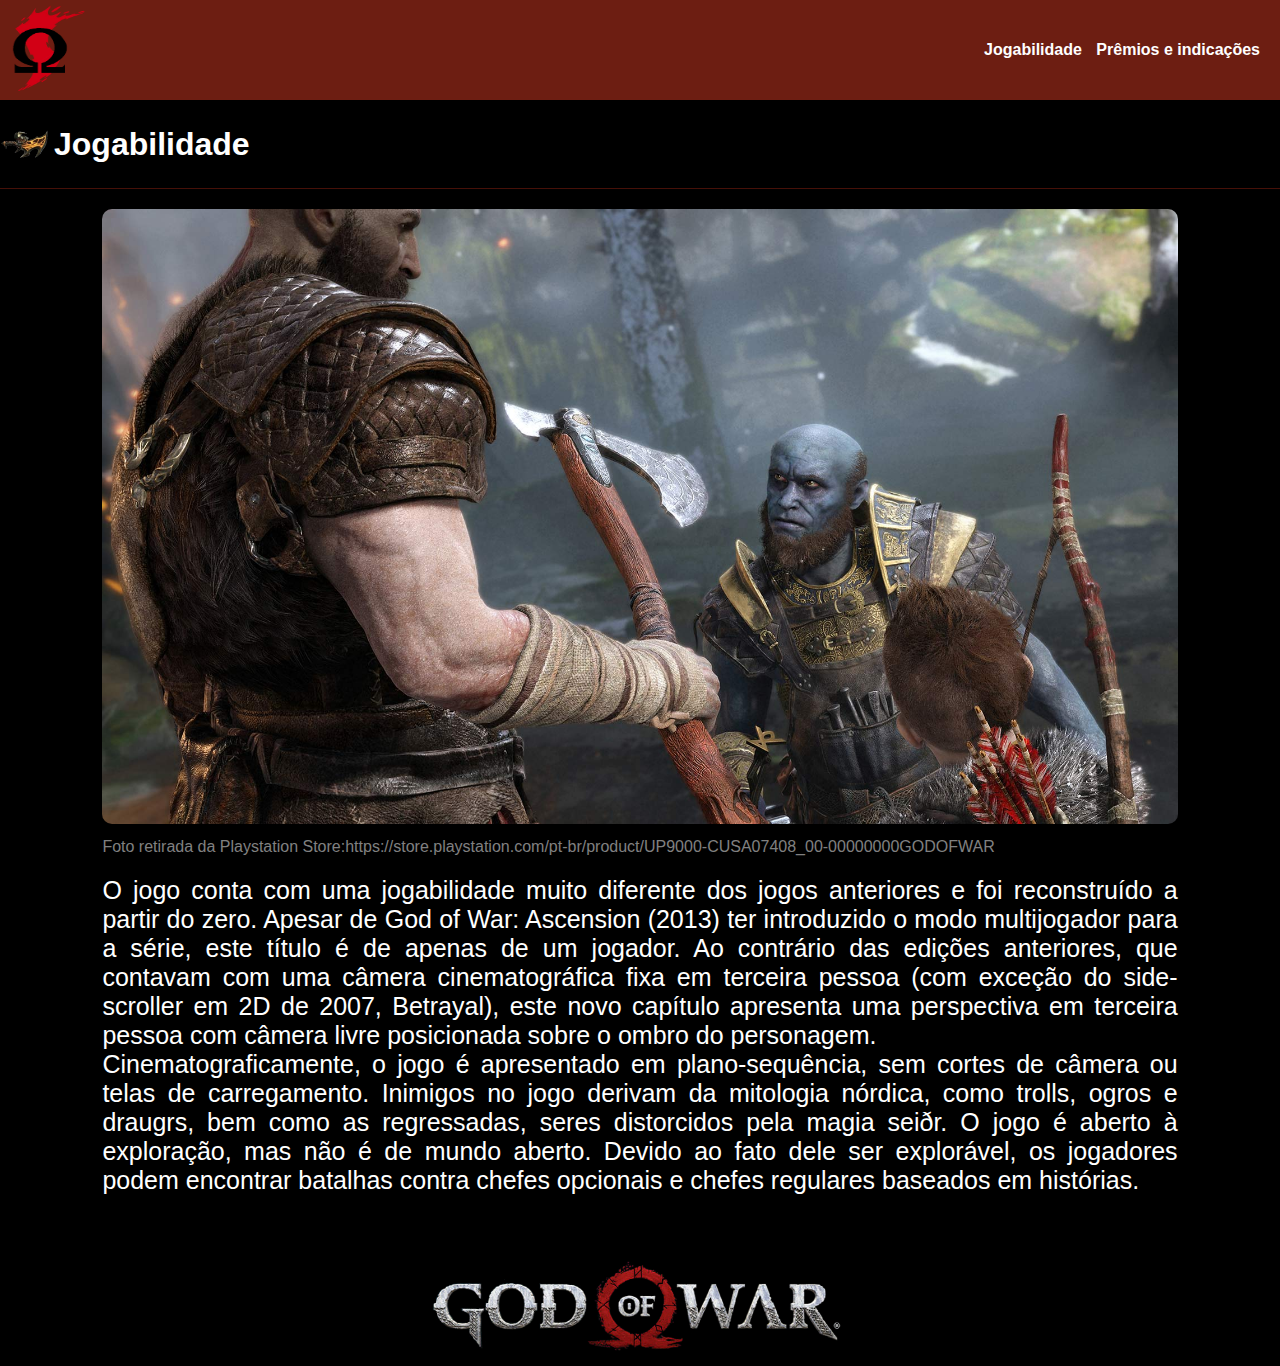
<file: jogabilidade.html>
<!DOCTYPE html>
<html lang="en">
<head>
    <meta charset="UTF-8">
    <meta http-equiv="X-UA-Compatible" content="IE=edge">
    <meta name="viewport" content="width=device-width, initial-scale=1.0">
    <title>Jogabilidade GOW</title>
    <link rel="stylesheet" href="pg2.css">
</head>
<body>
<header class="cabeçalho">
    <a class="imagem" href="index.html">
        <img src="logoc.png" alt="">
    </a>
    <nav class="menu">
        <a href="jogabilidade.html">Jogabilidade</a>
        <a href="premioseindicaçoes.html">Prêmios e indicações</a>
    
    </nav>
</header>
<main class="primeirasessao">
    <div class="container">
        <img class="lamina" src="lamina1.png" alt="" title="https://br.pinterest.com/dwellington349/lâminas-do-caos/">
        <h1 class="tituloprincipal">Jogabilidade</h1>
    </div>  
    <div class="segundasessao">
        <img class="img1" src="imagem1.jpg" alt="" title="https://store.playstation.com/pt-br/product/UP9000-CUSA07408_00-00000000GODOFWAR">
        <p class="credito2">Foto retirada da Playstation Store:https://store.playstation.com/pt-br/product/UP9000-CUSA07408_00-00000000GODOFWAR </p>
        <p class="p2">
            O jogo conta com uma jogabilidade muito diferente dos jogos anteriores e foi reconstruído a partir do zero.
            Apesar de God of War: Ascension (2013) ter introduzido o modo multijogador para a série, este título é de 
            apenas de um jogador. Ao contrário das edições anteriores, que contavam com uma câmera cinematográfica 
            fixa em terceira pessoa (com exceção do side-scroller em 2D de 2007, Betrayal), este novo capítulo 
            apresenta uma perspectiva em terceira pessoa com câmera livre posicionada sobre o ombro do personagem.
            <br>Cinematograficamente, o jogo é apresentado em plano-sequência, sem cortes de câmera ou telas de 
            carregamento. Inimigos no jogo derivam da mitologia nórdica, como trolls, ogros e draugrs, bem como 
            as regressadas, seres distorcidos pela magia seiðr. O jogo é aberto à exploração, mas não é de mundo 
            aberto. Devido ao fato dele ser explorável, os jogadores podem encontrar batalhas contra chefes opcionais
            e chefes regulares baseados em histórias.
        </p>
    </div>
</main>
</body>
    <footer>
        <img src="logo god of war.png" alt="" title="https://pt.wikipedia.org/wiki/Ficheiro:God_of_War_2018_logo.png">
    </footer>
</html>
</file>
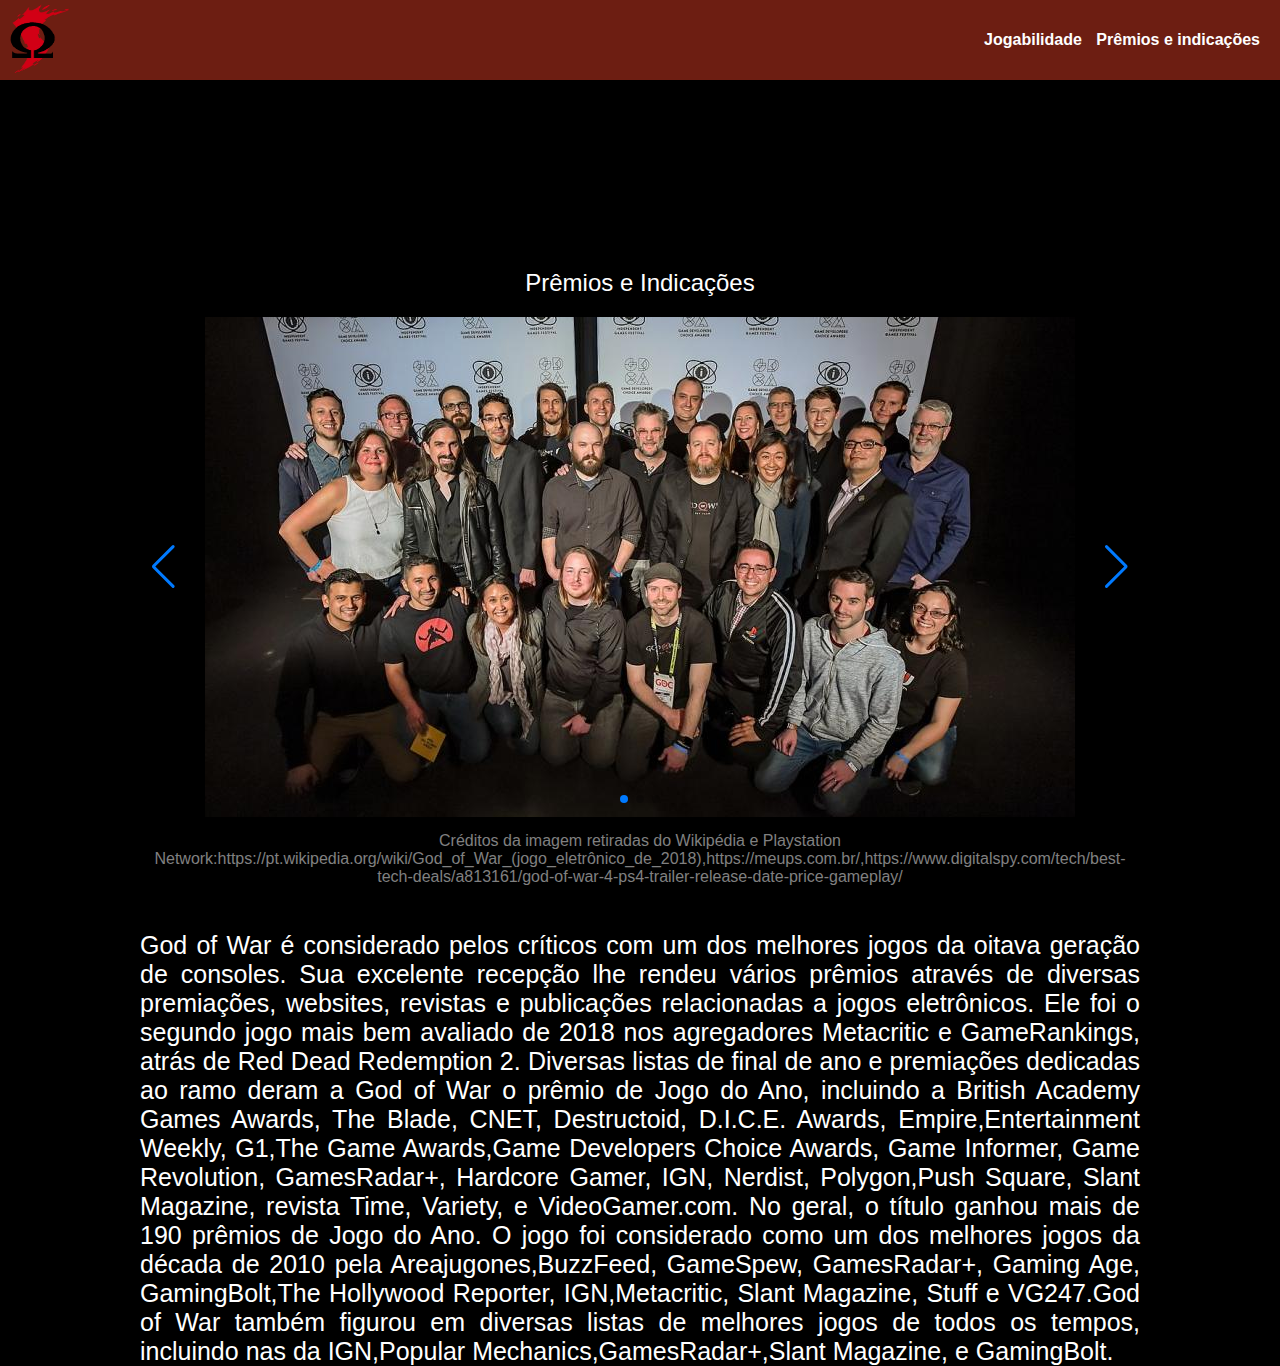
<file: premioseindicaçoes.html>
<!DOCTYPE html>
<html lang="pt-br">
<head>
  <meta charset="UTF-8">
  <meta http-equiv="X-UA-Compatible" content="IE=edge">
  <meta name="viewport" content="width=device-width, initial-scale=1.0">
  <title>Prêmios e Indicações</title>
  <link
    rel="stylesheet"
    href="https://unpkg.com/swiper@8/swiper-bundle.min.css"
  />
  <link rel="stylesheet" href="pg3.css">
</head>
<body>
    <header>
        <a href="index.html">
            <img src="logoc.png" alt="">
        </a>
        <nav class="menu">
            <a href="jogabilidade.html">Jogabilidade</a>
            <a href="premioseindicaçoes.html">Prêmios e indicações</a>
        
        </nav>
    </header>
  <main>
    <span>Prêmios e Indicações</span>
    <div class="swiper">
        <div class="swiper-wrapper">
          <div class="swiper-slide">
            <div class="project-img">
              <img src="vencedores.jpg" alt="Foto 01" title="https://pt.wikipedia.org/wiki/God_of_War_(jogo_eletrônico_de_2018)">
            </div>
          </div>
          <div class="swiper-slide">
            <div class="project-img">
              <img src="Guerra.jpg" alt="Foto 02" title="https://www.digitalspy.com/tech/best-tech-deals/a813161/god-of-war-4-ps4-trailer-release-date-price-gameplay/">
            </div>
          </div>
          <div class="swiper-slide">
            <div class="project-img">
              <img src="Godofwar4.jpg" alt="Foto 03" title="https://meups.com.br/">
            </div>
          </div>
        </div>
      
      <div class="swiper-button-next"></div>
      <div class="swiper-button-prev"></div>
      <div class="swiper-pagination"></div>
    </div>
    <p class="credito1">Créditos da imagem retiradas do Wikipédia e Playstation Network:https://pt.wikipedia.org/wiki/God_of_War_(jogo_eletrônico_de_2018),https://meups.com.br/,https://www.digitalspy.com/tech/best-tech-deals/a813161/god-of-war-4-ps4-trailer-release-date-price-gameplay/</p>
    <p class="texto">
        God of War é considerado pelos críticos com um dos melhores jogos da oitava geração de consoles. Sua excelente recepção lhe 
        rendeu vários prêmios através de diversas premiações, websites, revistas e publicações relacionadas a jogos eletrônicos. 
        Ele foi o segundo jogo mais bem avaliado de 2018 nos agregadores Metacritic e GameRankings, atrás de Red Dead Redemption 2. 
        Diversas listas de final de ano e premiações dedicadas ao ramo deram a God of War o prêmio de Jogo do Ano, incluindo a British 
        Academy Games Awards, The Blade, CNET, Destructoid, D.I.C.E. Awards, Empire,Entertainment Weekly,
         G1,The Game Awards,Game Developers Choice Awards, Game Informer, Game Revolution, GamesRadar+,
         Hardcore Gamer, IGN, Nerdist, Polygon,Push Square, Slant Magazine, revista Time,
         Variety, e VideoGamer.com. No geral, o título ganhou mais de 190 prêmios de Jogo do Ano. O jogo foi considerado 
         como um dos melhores jogos da década de 2010 pela Areajugones,BuzzFeed, GameSpew, GamesRadar+, Gaming Age, 
         GamingBolt,The Hollywood Reporter, IGN,Metacritic, Slant Magazine, Stuff e VG247.God of War também figurou em diversas listas 
         de melhores jogos de todos os tempos, incluindo nas da IGN,Popular Mechanics,GamesRadar+,Slant Magazine, e GamingBolt.
    </p>
  </main>


  <script src="https://unpkg.com/swiper@8/swiper-bundle.min.js"></script>
  <script src="script.js"></script>
</body>
</html>
</file>
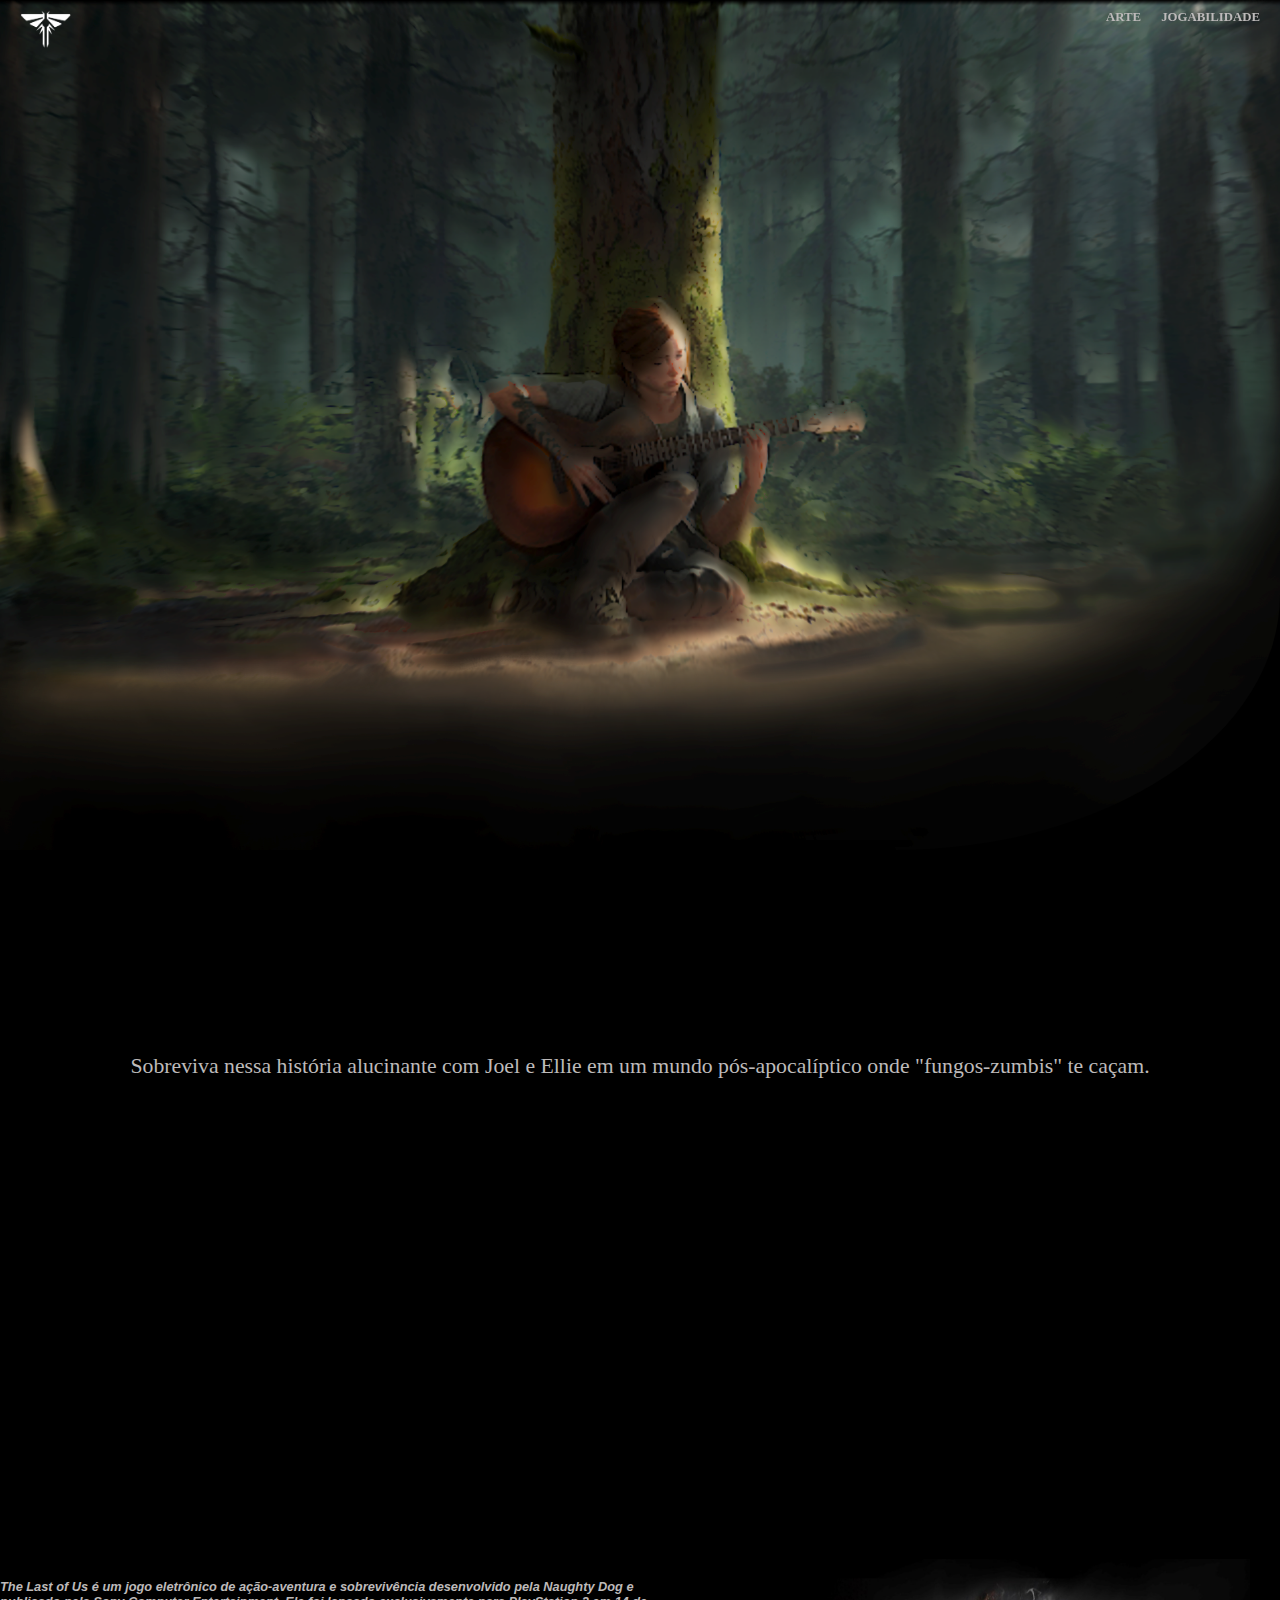
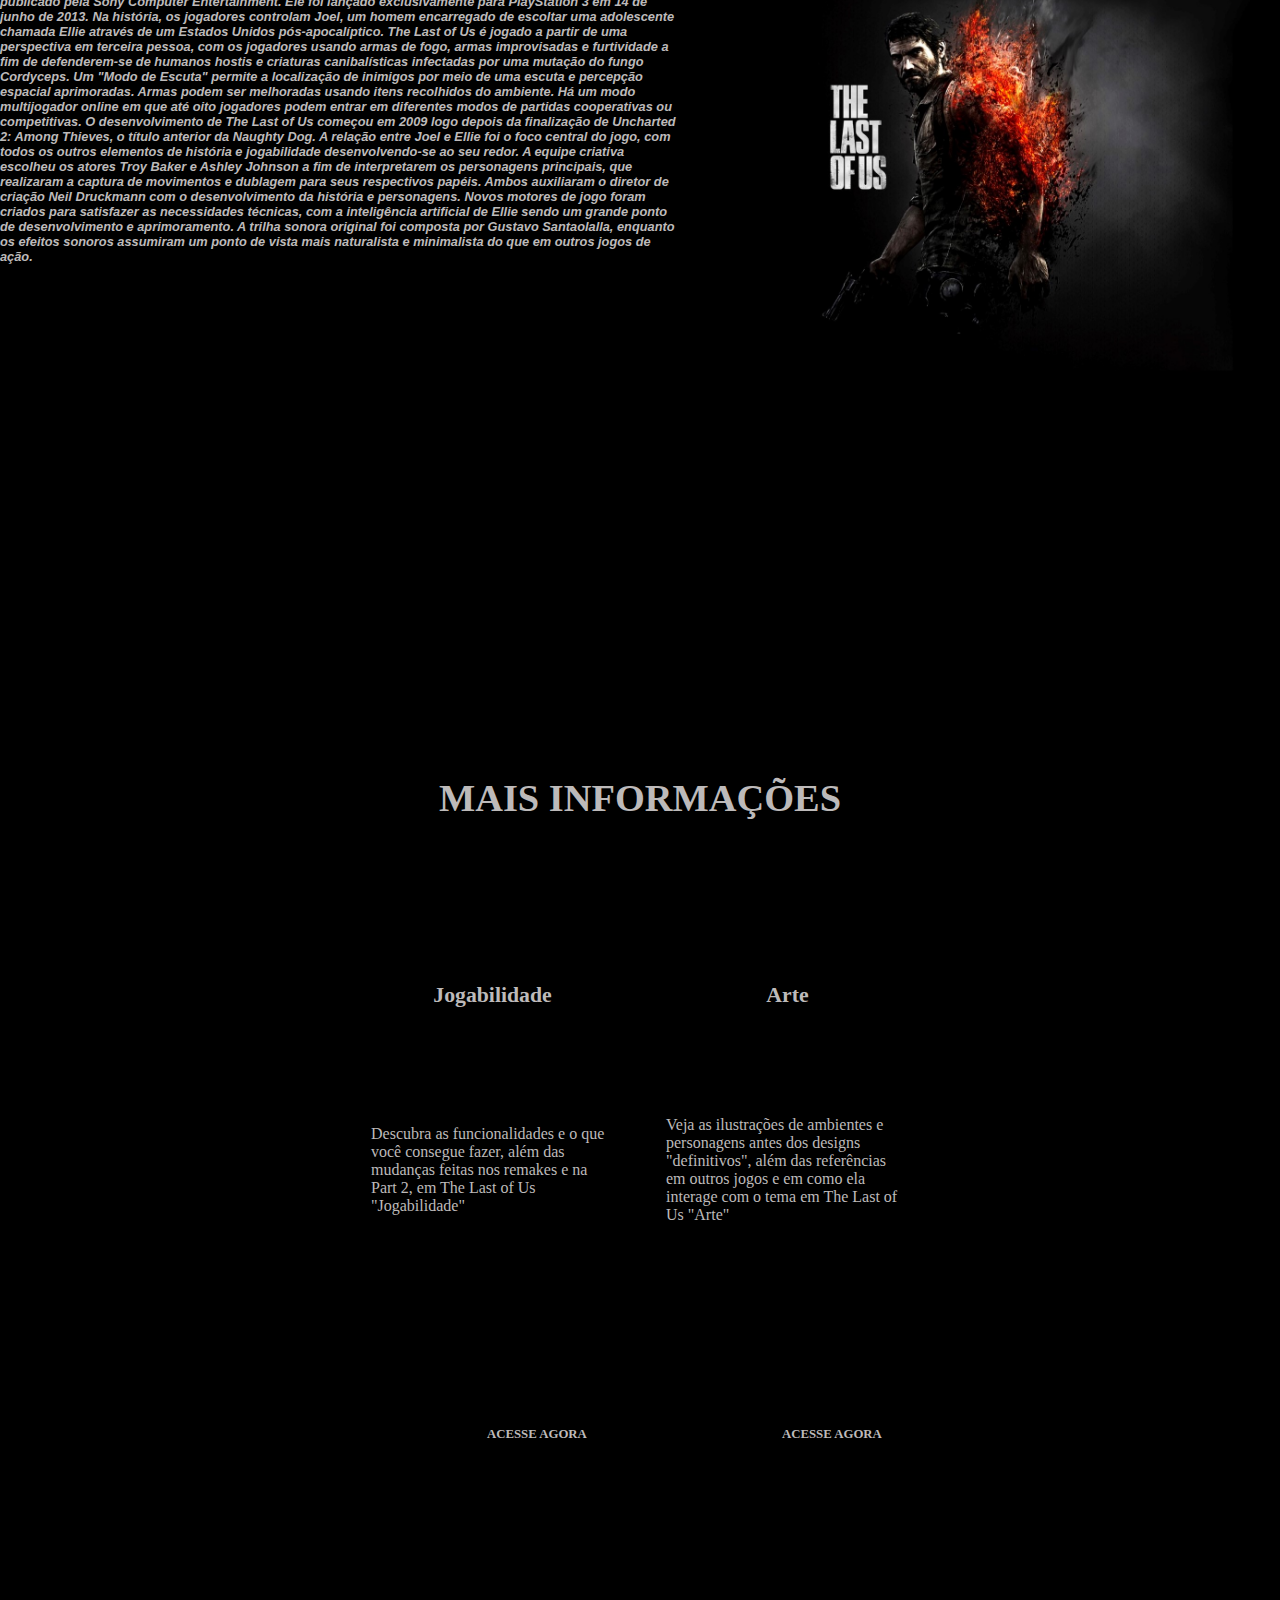
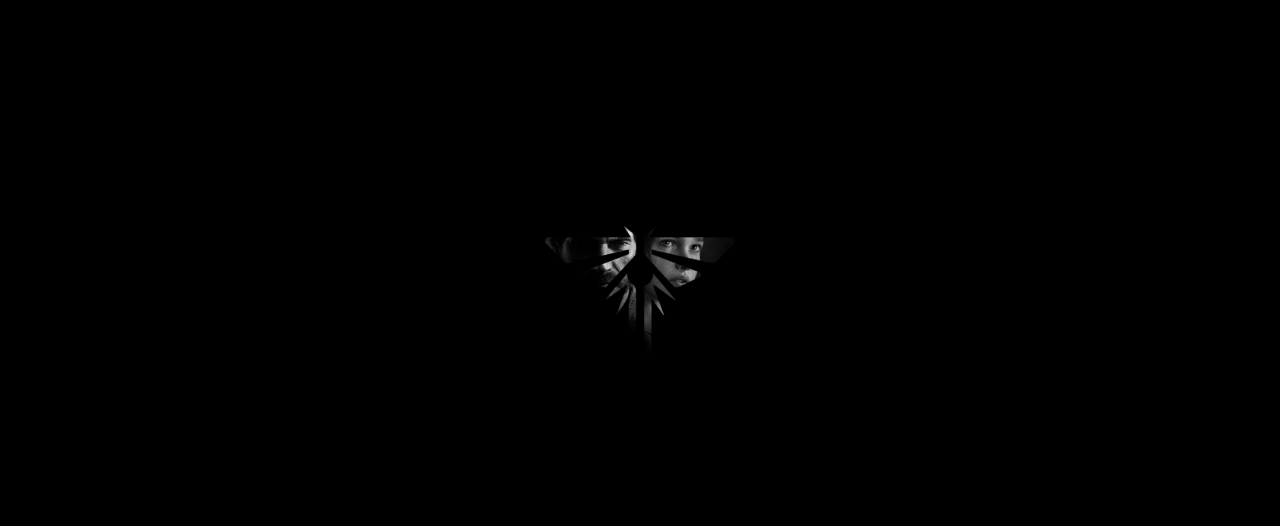
<file: TLOUpag1_trabalhodes_web.html>
<!DOCTYPE html>
<html lang="portuguese">
<head id="headprime">
    <meta charset="UTF-8">
    <meta http-equiv="X-UA-Compatible" content="IE=edge">
    
    
   <link rel="stylesheet" href="arq_css.css">

    <title>THE BIG TWO</title>
    <link rel="icon" href="iconpaginicial.png">
    
    <header class="headerbarra">
        <div class="divtitulo">

            <a id="a" href="TLOUpag2_trabalhodes_web.html">Jogabilidade</a>
            <a id="a" href="TLOUpag3_trabalhodes_web.html">Arte</a>
            <a class="aleft" href="TRAB_HTML paginicial.html"><img id="vagalume" src="vagalumeimg2.png" alt="vagalume"></a>

        </div>
    </header>
</head>
<body class="bd1">
 
  
    <img id="imgtitulo" class="imgtitulo" src="Tlou-capa2.png" alt="The Last of Us">
    
    <p id="pfirst" class="pfirst">
      Sobreviva nessa história alucinante com Joel e Ellie em um mundo pós-apocalíptico onde "fungos-zumbis" te caçam.

     
    </p>
    <header class="classheader">
        <div class="divone">
            <div class="containerdiv3">
                <img id="img2" class="containerimg" src="Tlou-capa.jpg" alt="Capa The Last of Us"> 
            </div>
            <div class="containerdiv2">
                <p class="psecond" class="containerpsecond"> 
                The Last of Us é um jogo eletrônico de ação-aventura e sobrevivência desenvolvido pela Naughty Dog e publicado pela Sony Computer Entertainment. Ele foi lançado exclusivamente para PlayStation 3 em 14 de junho de 2013. Na história, os jogadores controlam Joel, um homem encarregado de escoltar uma adolescente chamada Ellie através de um Estados Unidos pós-apocalíptico. The Last of Us é jogado a partir de uma perspectiva em terceira pessoa, com os jogadores usando armas de fogo, armas improvisadas e furtividade a fim de defenderem-se de humanos hostis e criaturas canibalísticas infectadas por uma mutação do fungo Cordyceps. Um "Modo de Escuta" permite a localização de inimigos por meio de uma escuta e percepção espacial aprimoradas. Armas podem ser melhoradas usando itens recolhidos do ambiente. Há um modo multijogador online em que até oito jogadores podem entrar em diferentes modos de partidas cooperativas ou competitivas.
            
                O desenvolvimento de The Last of Us começou em 2009 logo depois da finalização de Uncharted 2: Among Thieves, o título anterior da Naughty Dog. A relação entre Joel e Ellie foi o foco central do jogo, com todos os outros elementos de história e jogabilidade desenvolvendo-se ao seu redor. A equipe criativa escolheu os atores Troy Baker e Ashley Johnson a fim de interpretarem os personagens principais, que realizaram a captura de movimentos e dublagem para seus respectivos papéis. Ambos auxiliaram o diretor de criação Neil Druckmann com o desenvolvimento da história e personagens. Novos motores de jogo foram criados para satisfazer as necessidades técnicas, com a inteligência artificial de Ellie sendo um grande ponto de desenvolvimento e aprimoramento. A trilha sonora original foi composta por Gustavo Santaolalla, enquanto os efeitos sonoros assumiram um ponto de vista mais naturalista e minimalista do que em outros jogos de ação.
                </p>
            </div>
            
        </div>
    </header>
   <h3 id="hthird" class="hthird">MAIS INFORMAÇÕES</h3>
   <header>
    
    <table id="tablepagone" class="tablepagone"> 
        
        <tr class="tr">
            <th>Jogabilidade</th>
            <th>Arte</th>
        </tr>

            
            
        <tr class="tdtableone">
            <td>Descubra as funcionalidades e o que você consegue fazer, além das mudanças feitas nos remakes e na Part 2, em The Last of Us "Jogabilidade"</td>
            <td>Veja as ilustrações de ambientes e personagens antes dos designs "definitivos", além das referências em outros jogos e em como ela interage com o tema em The Last of Us "Arte" </td>
        </tr>

        <tr class="tdtableone">
            <td><a class="atable" href="TLOUpag2_trabalhodes_web.html">ACESSE AGORA</a></td>
            <td><a class="atable" href="TLOUpag3_trabalhodes_web.html">ACESSE AGORA</a></td>
        </tr>

            
 


    </table>


    
   </header>

   
   
    <img id="imgfinalpag" class="imgfinalpag" src="vagalumeimg.png" alt="vagalumes2">
 
   
  
  

    

</body>
</html>
</file>
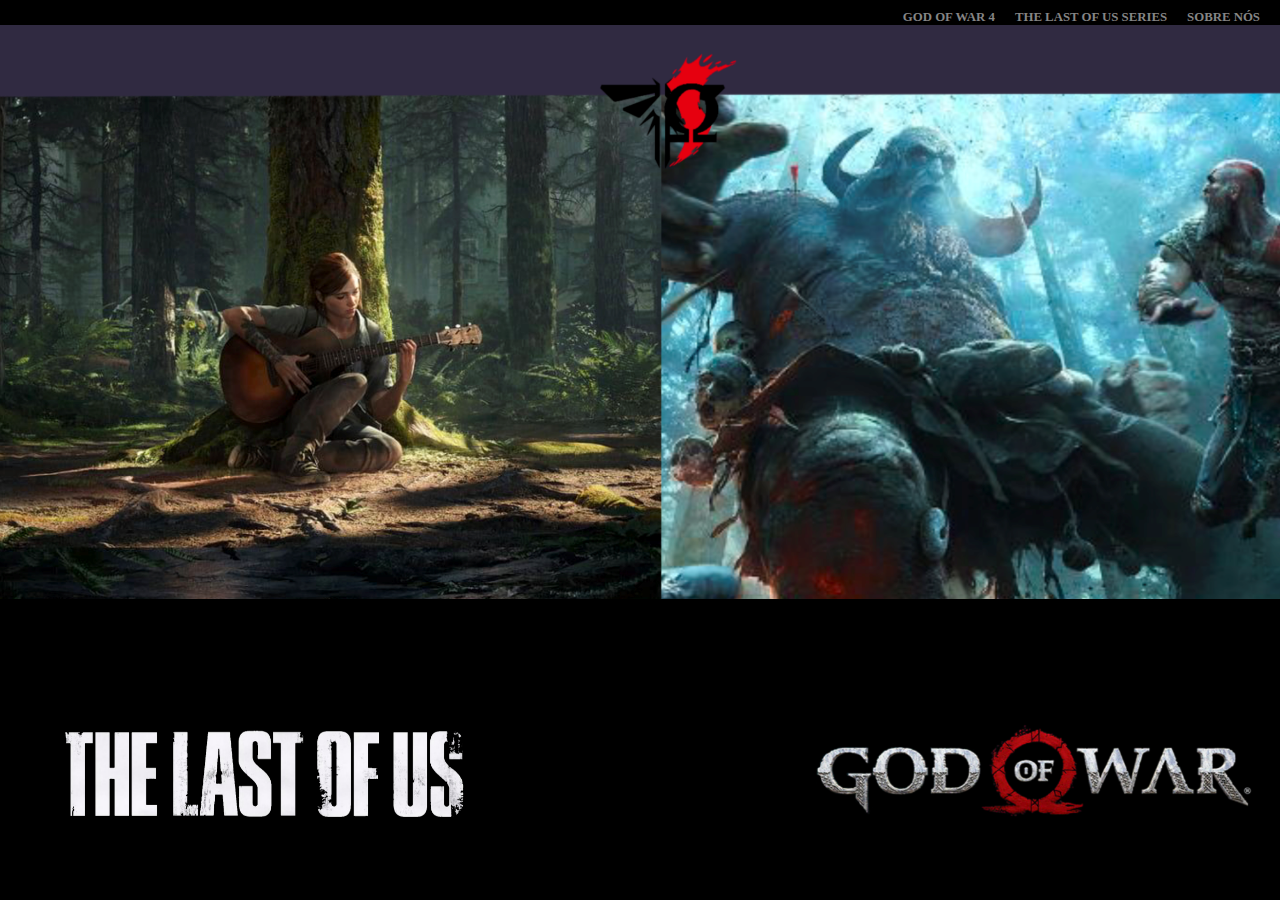
<file: TRAB_HTML paginicial.html>
<!DOCTYPE html>
<html lang="portuguese">
<head id="headprime">
    <meta charset="UTF-8">
    <meta http-equiv="X-UA-Compatible" content="IE=edge">
    
    
   <link rel="stylesheet" href="arq_css.css">

    <title>THE BIG TWO</title>
    <link rel="icon" href="iconpaginicial.png">
    

</head>
<body class="bodypaginicial">
    <header class="headerbarrapagprincipal">
        <div class="barrapagprincipal">
            <a class="apagpin" href="TRAB_HTML pagsobreautores.html">Sobre Nós</a>
            <a class="apagpin" href="TLOUpag1_trabalhodes_web.html">The Last of Us Series</a>
            <a class="apagpin" href="index.html">God of War 4</a>
        </div>
    </header>

    <div class="divimgprincipal">
        <img class="imgpagin" src="Paginicialimg.png" alt="paginicial" height="100%" width="100%">
    </div>    
      
    <div class="divpagin">
        <a class="apg" href="TLOUpag1_trabalhodes_web.html"><img class="imgpagclass" src="Cardtlou.png" alt="card"></a>
    </div>
    <div class="divpaginright">
        <a class="apgright" href="TLOUpag3_trabalhodes_web.html"><img class="imgpagclass" src="Cardgow.png" alt="Cardgow"></a>
    </div>


</body>
</html>
</file>
<file: pg2.css>
*{
    margin: 0;
    padding: 0;
    font-family: Verdana, Geneva, Tahoma, sans-serif;
}

.cabeçalho{
    height: 100px;
    background-color: #6d1e12;
    display: flex;
    align-items: center;
    justify-content: space-between;
}

.imagem img {
    height: 100%;
    width: 88px;
}

.menu {
    margin-right: 10px;
}

.menu a {
    color: white;
    text-decoration: none;
    font-weight: bold;
    margin-right: 10px;    
}

.menu a:hover {
    text-decoration: underline;
    background-color: #461008;
    padding: 10px;
    border-radius: 15px;
}

.imagem {
    height: 100%;
}

.primeirasessao {
    background-color: black;
    height: 1160px;
}

.lamina {
    width: 50px;
    height: 30px;
}

.tituloprincipal {
    color: white;
    margin-left: 4px;
}

.container {
    display: flex;
    align-items: center;
    padding: 2% 0;
    border-bottom: solid 1px #461008;

}

.img1 {
    height: 615px;
    width: 100%;
    margin-top: 20px;
    border-radius: 10px;
}

.segundasessao {
    padding: 0 8%;
}

.p2{
    color: white;
    font-family: Verdana, Geneva, Tahoma, sans-serif;
    margin-top: 20px;
    text-align: justify;
    font-size: 25px;
}

footer {
    display: flex;
    align-items: center;
    justify-content: center;
    background-color: black;

}

footer img{
    height: 106px;
    width: 418px;
}

.credito2 {
    color: grey;
    margin: 10px 0;
}
</file>
<file: pg3.css>
* {
    margin: 0;
    padding: 0;
    box-sizing: border-box;
    font-family: sans-serif;
  }
  
  body {
    background-color: rgb(0, 0, 0);
    display: flex;
    justify-content: center;
    flex-direction: column;
  }

  .cabeçalho {
    height: 80px;
    background-color: rgb(115, 20, 20);
    width: 100%;
  }
  
  
  main {
    height: 1100px;
    width: 100%;
    max-width: 1000px;
    display: flex;
    flex-wrap: wrap;
    align-content: center;
    justify-content: center;
    margin:0 auto;
  }
  
  span {
    font-size: x-large;
    margin-bottom: 20PX;
    color: white;
  }
  
  img {
    width: 100%;
  }
  
  .swiper {
    height: 500px;
    border-radius: 20px;
  }
  
  .swiper-slide {
    text-align: center;
    display: flex;
    align-items: center;
    justify-content: center;
  }

  .texto {
    color: white;
    margin-top: 25px;
    text-align: justify;
    height: 80px;
    font-size: 25px;
    padding: 20px 0;
  }

  header {
    display: flex;
    justify-content: space-between;
    align-items: center;
    height: 80px;
    width: 100%;
    background-color: #6d1e12;
  
}

  header img {
    height: 100%;
    width: 72px;
    ;
  }
  
  @media (max-width: 450px) {
    .swiper {
      height: 270px;
    }
  }

  header a{
    height: 100%;
  }

  .menu {
    margin-right: 10px;
}

.menu a {
    color: white;
    text-decoration: none;
    font-weight: bold;
    margin-right: 10px;    
}

.menu a:hover {
    text-decoration: underline;
    background-color: #461008;
    padding: 10px;
    border-radius: 15px;
}

.credito1 {
  color: grey;
  margin-top: 15px;
  text-align: center;
}
</file>
<file: arq_css.css>
.headerbarra {
    position: fixed;
    width: 100%;
    object-position:top;
    
    
}

.headerbarrapagprincipal {
    position: relative;
    width: 100%;
    z-index: 0;  
    
}
.barrapagprincipal {
    position: relative;
    width: 100%;
    z-index: 0;
    
}
.apagpin {
    text-transform:uppercase;
    text-decoration: none;
    font-weight: bold;
    color: rgb(133, 133, 133);
    font-size: 1vw;
    transition: 0.3s;
    position: relative;
    z-index: 0;
    
}
.apagpin:hover {
    color: rgb(255, 255, 255);
    
}
.barrapagprincipal:hover {
    color: rgb(255, 255, 255);
    
}
.divimgprincipal {
    
   z-index: 0;

}

.bodypagsobre {

    background-color: black;
    color: rgb(255, 255, 255);
    margin: 0;
    padding: 0;
    margin-top: 0;
    margin-bottom: auto;
    background-image:url(../trab_html/Pagsobreimg.png);
    background-repeat: no-repeat;
    background-size: 100%;
    
}


.divtxtsobrenos {
    position: absolute;
    align-items: top left;
    width: 50%;
    padding: 10px;
    margin-top: auto;
    
}



.ppagobrenos {
    color: rgb(189, 186, 186);
    text-align: left;
    margin-top: 300px;
    margin-left: 20px;
    margin-right: 20px;
    margin-bottom: 200px;
    font-size: max(0.5vw, 1.5vw);
    
}


.imgsobre {
    height: 430px;
    display:flex;
    margin-right: 30px;
    margin-bottom: auto;
    margin-top:-20px;
    font-size: 2vw;
    float: right;
    border-radius: 5%;
}

.imgconcept {
    height: 430px;
    position: relative;
    display: flex;
    flex-flow: row nowrap;
    margin-right: 30px;
    font-size: 2vw;
    border-radius: 5%;
    

}

.divsobrenosright {
    
    position: absolute;
    width: 50%;
    left: 50%;
    top: 70%;
    border-radius: 10%;
    


}
.divsobrenosright2 {
    
    position: absolute;
    width: 50%;
    left: 50%;
    top: 180%;
    border-radius: 10%;


}
.divpagin {
  position: fixed;
  font-size: 2vw;
  bottom: 80px;
  left: 5%;
  right: 50%;
  
  
}

.imgpagclass {
   width: 100%;
   font-size: 0.1vw;
   float: left;
   position: top;
   
    
}
.apg {
    font-size: 0.1vw;
    float: left;
    position: top;
    width: 70%;
    
    

}





.apgright {
    font-size: 0.1vw;
    float: right;
    position: top;
    width: 70%;
    
    
}


.divpaginright {
    position: absolute;
    bottom: 80px;
    width: 50%;
    z-index: 0;
    left: 50%;
    float: right;
    
  }























.bodypaginicial {
    background-color: black;
    color: rgb(255, 255, 255);
    margin: 0;
    padding: 0;
    margin-top: 0;
    margin-bottom: auto;
}
a { 
    text-transform:uppercase;
    text-decoration: none;
    font-weight: bold;
    color: rgb(189, 186, 186);
    font-size: 1vw;
    float: right;
    margin-right: 20px;
    margin-top: 10px;
    transition: 0.2s;
    object-position: fixed;
}

.aleft {
    text-transform:uppercase;
    text-decoration: none;
    font-weight: bold;
    font-size: 1vw;
    float: left;
    margin-top: 5px;

}

#vagalume {
    max-width: 4vw;
    border: -1%;
    float: left;
    margin-left: 20px;
    margin-top: auto;
}
   
.divtitulo {
    color: rgb(189, 186, 186);
}

#hfirst {
    color: rgb(189, 186, 186);
    font-size: 3vw; 
    text-align: center;
    margin: auto;

}

.h {
    color: rgb(189, 186, 186);
    text-align: left;
    font-size: 3vw;
    margin-top: 20%;
    z-index: 1;
    
}

#hsecond {
    font-size: 80px;
    margin: 0px;
    padding: -8;
    background-repeat: no-repeat;
    background-position: left top;  
    margin-top: 0%;
    background-color: black;
    
}
.bd1 {
    background-color: black;
    color: rgb(255, 255, 255);
    margin: 0;
    padding: 0;
    margin-top: 0;
    margin-bottom: 90px;
    box-sizing: border-box;  
}

#imgtitulo {
    max-width: 100%;
    font-size: auto;
    margin: 1;
    padding: 1;
    margin-top: auto;
    object-position: left top;
    border-bottom-right-radius: 30%;
    border-bottom:30%;
    border-bottom-width: 50px;
}

.psecond {
    color: rgb(189, 186, 186);
    object-position:left;
    text-align: left;
    align-items:center;
    margin-right: 600px;
    margin-bottom: 200px;    
    margin-top: 500px;
    font-family: Verdana, Geneva, Tahoma, sans-serif;
    font-weight: bold;
    font-style: italic;
    font-size: 1vw;
 
}


#img2 {
 
    height: 430px;
    display:flex;
    margin-right: 30px;
    margin-bottom: auto;
    margin-top:-20px;
    font-size: 2vw;
    float: right;

}
.img2 {
    
    

    margin-bottom: auto;
    margin-top:3px;
    size: 1vw;
    align-items: left;
}
.imgarma {
    float: right;
}
.imgchangesize {
    width: 200px;
    margin-top: 0;
}

.project-img{
    display: flex;
    flex-flow:row nowrap;

}


#hthird {
    color: rgb(189, 186, 186);
    text-align: center;
    display: block;
    font-size: 3vw;
    margin-left: auto;
    margin-right: auto;
    margin-top: 40vw;
    margin-bottom: 100px;
}

.imgfinalpag {
    display: block;
    margin-left: auto;
    margin-right: auto;
    max-width: 100%;
    font-size: auto;
    margin-top: 20vw;
    width: 15vw;
    
    
}


#pfirst {
    color: rgb(189, 186, 186);
    text-align: center;
    margin-top: 200px;
    font-size: max(0.6vw, 1.7vw);
}

.pfirst {
    color: rgb(189, 186, 186);
    text-align: center;
    margin-top: 300px;
    margin-left: 20px;
    margin-right: 20px;
    margin-bottom: 200px;
    font-size: max(0.5vw, 1.5vw);
}

.atable {
    font-size: 1vw;
    align-content: center;
    margin-right: 80px;
    padding: 10px 15px;
    border-radius: 20px;
    margin: 5%;
    margin-top: 40px;
  
    
}
.tablepagone {

    width: 1vw;
    align-items: center;
    margin-top: 300px; 
    width: 50%;
    margin: auto;
    table-layout: fixed;
    border-collapse: separate;
    border-spacing: 50px;
    

}

.tr{
    color: rgb(189, 186, 186);
    font-size: max(0.6vw, 1.7vw);
    align-content: center;
    margin-bottom: 20px;
    height: 50px;
    width: 40px;
    


}
.tdtableone {
    color: rgb(189, 186, 186);
    margin-top: 10px;
    border:2px solid;
    height: 200px;  
    align-content: center;
}

#a:hover {
    
    padding: 5px 10px;
    border-radius: 20px;
    color: rgb(0, 0, 0);
    border-style:groove;
    background-color: rgb(189, 186, 186);
}

.atable:hover { 
    
    color: rgb(189, 186, 186);
    border-style:groove;
}

@media (min-width:100px) and (max-width:900px){
    .containerdiv2 .containerpsecond {
        width:100%;
        font-size: 2vw;
        display: flex;
        flex-direction: column;
    }
}

@media (min-width:601px){
    .containerpsecond{
        font-size: 1vw;
        
    }
}

@media(max-width:800px){
    .containerimg {
        
        display: flex;
        flex-direction: column;
        float: center;
        font-size: 2vw;
        
        
    }
}
@media (min-width:100px){
    .hthird{
        align-items: center;
    }
}
@media (min-width:100px) and (max-width:800px) {
    .divtable {
        width: 100%;

    }
    .tr{
        width: 100%;

    }
    .tdtableone {
        width: 100%;

    }
    
}

@media (min-width:50px) and (max-width:800px) {
    .tablepagone  {
        width: 100%;
    }
}

.bodypag2 {
    background-color: black;
    color: rgb(255, 255, 255);
    margin: 0;
    padding: 0;
    margin-top: 10;
    margin-bottom: 90px;
    box-sizing: border-box;  
}

.hpag2 {
    color: rgb(189, 186, 186);
    text-align: center;
    display: block;
    font-size: 2.5vw;
    margin-left: auto;
    margin-right: auto;
    margin-top: auto;
    
}
.h2pag2 {
    color: rgb(189, 186, 186);
    text-align: left;
    display: block;
    font-size: 2.5vw;
    margin-left: 20px;
    margin-right: auto;
    margin-top: 20px;
}

.hdifpag2 {
    color: rgb(189, 186, 186);
    text-align: left;
    display: block;
    font-size: 2vw;
    margin-left: 20px;
    margin-right: auto;
    margin-top: 20px;
}

.h4pag2 {
    color: rgb(189, 186, 186);
    text-align: left;
    display: block;
    font-size: 1.5vw;
    margin-left: 20px;
    margin-right: auto;
    margin-top: 20px;
}

.pfirstpag2 {
    color: rgb(189, 186, 186);
    text-align: center;
    margin-top: 100px;
    margin-left: 20px;
    margin-right: 20px;
    margin-bottom: 200px;
    font-size: max(0.5vw, 1.5vw);
}
.ppag2 {
    color: rgb(189, 186, 186);
    text-align: left;
    margin-top: 60px;
    margin-left: 10px;
    margin-right: 10px;
    margin-bottom: 60px;
    font-size: 0.9vw;
    font-family: Verdana, Geneva, Tahoma, sans-serif;
    font-weight: bold;
    font-style: italic;
}
.framevideo {
    float: center;
    align-items: center;
}

.psecondpag2 {
    color: rgb(189, 186, 186);
    object-position:left;
    text-align: left;
    align-items:center;
    margin-left: 20px;
    margin-right: 580px;
    margin-bottom: 200px;    
    margin-top: 100px;
    font-family: Verdana, Geneva, Tahoma, sans-serif;
    font-weight: bold;
    font-style: italic;
    font-size: 1vw;
}

.containerdivpag2 {
    display: flex;
    flex-direction: column;

}

.containerpfirstpag2 {
    display: flex;
    flex-direction: column;
}

@media (min-width:100px) and (max-width:800px){
    .containerdivpag2 .containerpfirstpag2 {
        width:100%;
        font-size: 2vw;
        display: flex;
        flex-direction: column;
    }
}

.containercarousel {
    position: relative;
    margin: 0 auto;
    align-items: center;
    width: 65%;
    -ms-overflow-style: none;
    
}
.imgpaisagem {
    overflow-x: auto;
    -ms-overflow-style: none;
    
}
.imgpaisagem {
    height: 430px;
    display: flex;
    flex-flow: row nowrap;
    margin-right: 30px;
    font-size: 2vw;
    border-radius: 1%;
    gap: 15px;
    -ms-overflow-style: none;
    
   
    

}


.arrow-left,
.arrow-right {
    position: absolute;
    top: 0;
    left: 0;
    right: auto;
    bottom: 0;
    font-size: 15px;
    line-height: 250px;
    width: 40px;
    color: rgb(189, 186, 186);
    cursor: pointer;
    border: none;
    background: linear-gradient(to left, transparent -25%, black 200%);
    opacity: 0.3;
    transition: all 600ms, black 200%;
}
.arrow-right {
    left: auto;
    right: 0;
    background: linear-gradient(to right, transparent -25%, black 200%);
    opacity: 0.3;
}
.arrow-left:hover {
    opacity: 1;

}
.arrow-right:hover {
    opacity: 1;

}
.item1 {
    width: 350px;
    height: 350px;
    flex-shrink: 0;
    
}
</file>
